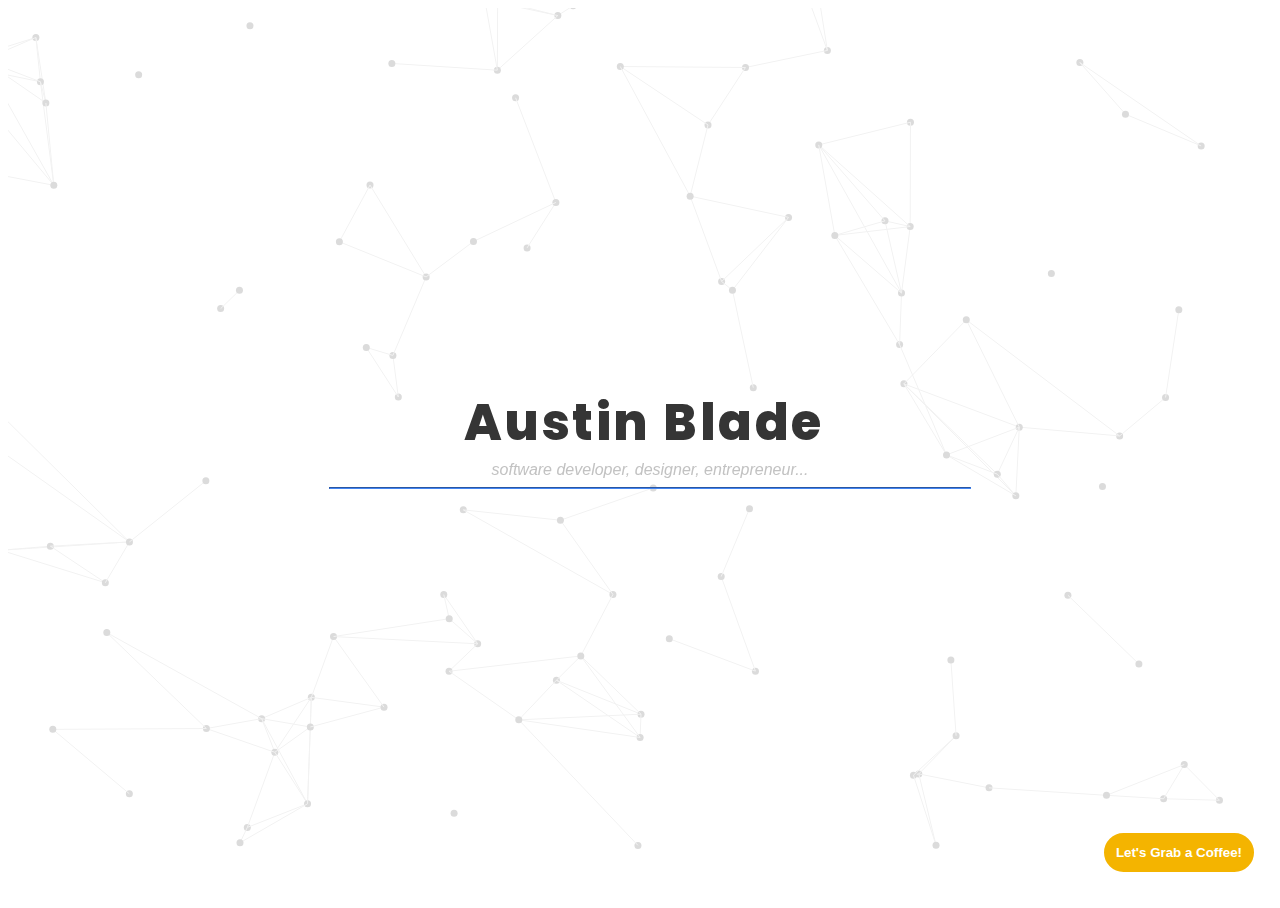
<file: index.html>
<!doctype html>
<html lang="en" class="no-js">
<head>
  <base target="_blank">
  <meta charset="UTF-8" />
  <title>Austin Blade Software Developer</title>
  <link rel="shortcut icon" type="image/png" href="assets/favicon.png">
  <link href="https://fonts.googleapis.com/css?family=Poppins:300,800" rel="stylesheet">
  <meta name="viewport" content="width=device-width, initial-scale=1.0">
  <link rel="stylesheet" href="css/navstyle.css" />
  <link rel="stylesheet" href="css/style.css" />
  <link rel="stylesheet" href="https://use.fontawesome.com/releases/v5.2.0/css/all.css" integrity="sha384-hWVjflwFxL6sNzntih27bfxkr27PmbbK/iSvJ+a4+0owXq79v+lsFkW54bOGbiDQ" crossorigin="anonymous" type="text/css">
</head>

<body>

<!-- <nav role="navigation">
    <div id="menuToggle">
      <input type="checkbox" />
      
      <span></span>
      <span></span>
      <span></span>
      
      <ul id="menu">
        <a href="./index.html" target="_self"><li>Home</li></a>
        <a href="./bio.html" target="_self"><li>Bio</li></a>
        <a href="./projects.html" target="_self"><li>Recent Projects</li></a>
      </ul>
    </div>
  </nav> -->

<div id="particles">
  <div id="intro">
      <h2 >Austin Blade&nbsp<a href="AustinBladeResume.pdf" style="color: #0F9D58;"><i class="fas fa-file-alt" style="font-size: .66em;"></i></a></h2>
      <p>software developer, designer, entrepreneur...</p>
        <hr style="width: 50%; background-color: #4285F4; border-color: #4285F4;">
    <a href="https://www.linkedin.com/in/austin-blade" style="color: rgb(53, 53, 53)"><i class="fab fa-linkedin" style="font-size: 2em;"></i></a>
    &nbsp
    <a href="https://github.com/THATBLADEBOY" style="color: rgb(53, 53, 53);"><i class="fab fa-github" style="font-size: 2em;"></i></a>
    &nbsp
    <a href="https://medium.com/@aus10b" style="color: rgb(53, 53, 53);"><i class="fab fa-medium" style="font-size: 2em;"></i></a>

    <div id="mybutton">
    
    <button class="contact-button" type="button" id="trigger"><i class="fas fa-coffee"></i>  Let's Grab a Coffee!</button>
    <div class="modal">
        <div class="modal-content">
            <span class="close-button">&times;</span>
            <h3>Send me a message 😄</h3>
            <form action="https://formspree.io/aus10b@gmail.com" method="POST">
              <input type="text" name="name" placeholder="Your name">
              <input type="email" name="_replyto" placeholder="Your email">
              <br/>
              <textarea name="message" placeholder="Your message"></textarea>
              <input type="submit" class="submit-button" value="Send">
            </form>
        </div>
    </div>
  </div>
  </div>

</div>

<script type="text/javascript" src="js/jquery.particleground.js"></script>
<script type="text/javascript" src="js/demo.js"></script>

</body>

</html>
</file>
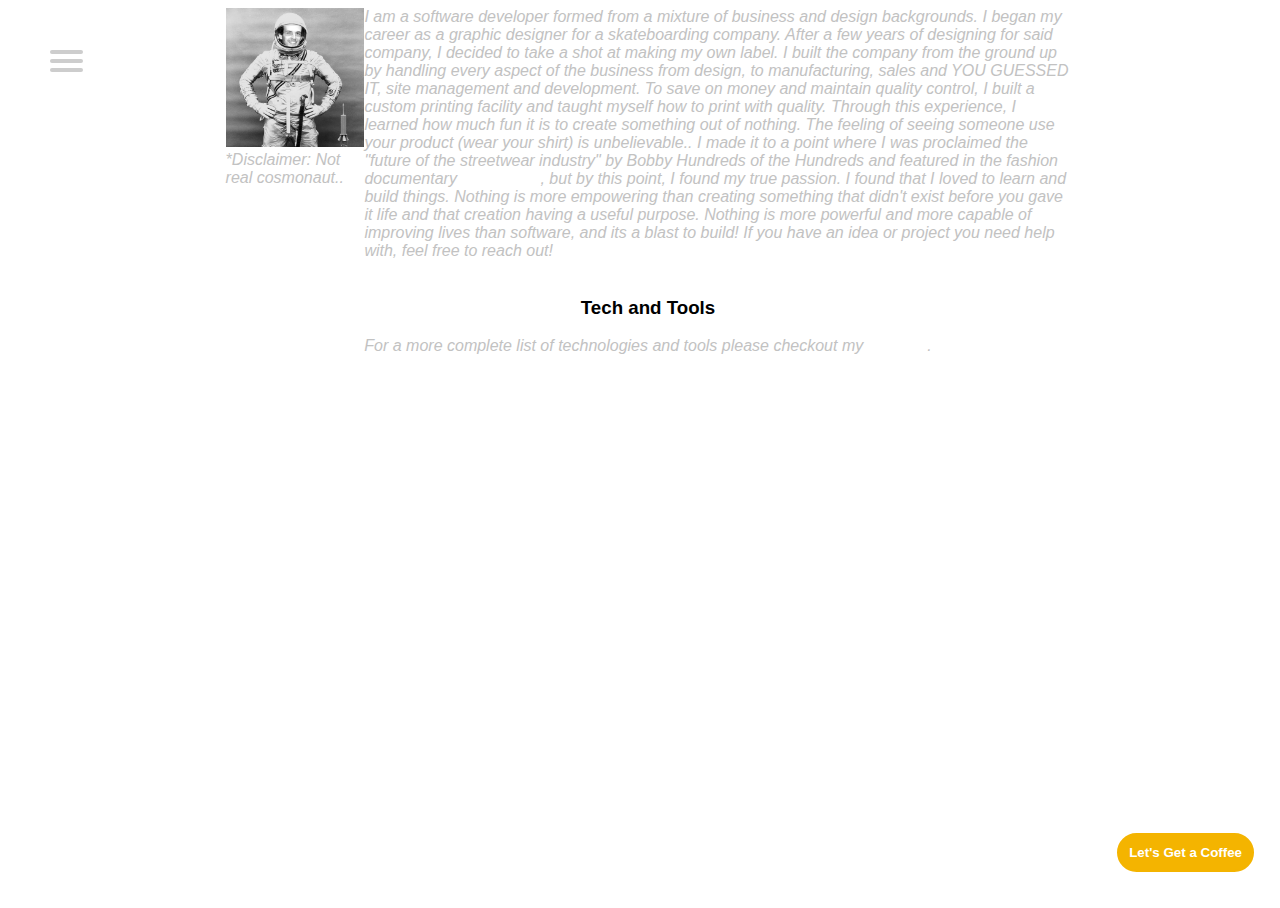
<file: bio.html>
<!doctype html>
<html lang="en" class="no-js">
<head>
  <base target="_blank">
  <meta charset="UTF-8" />
  <title>Austin Blade Software Developer</title>
  <link rel="shortcut icon" type="image/png" href="assets/favicon.png">
  <meta name="viewport" content="width=device-width, initial-scale=1.0">
  <link rel="stylesheet" href="css/navstyle.css" />
  <link rel="stylesheet" href="css/style.css" />
  <link rel="stylesheet" href="css/bio.css" />
  <link rel="stylesheet" href="https://use.fontawesome.com/releases/v5.2.0/css/all.css" integrity="sha384-hWVjflwFxL6sNzntih27bfxkr27PmbbK/iSvJ+a4+0owXq79v+lsFkW54bOGbiDQ" crossorigin="anonymous" type="text/css">  
</head>
<body>

        <nav role="navigation">
                <div id="menuToggle">
                  <input type="checkbox" />
                  
                  <span></span>
                  <span></span>
                  <span></span>
                  
                  <ul id="menu">
                    <a href="./index.html" target="_self"><li>Home</li></a>
                    <a href="./bio.html" target="_self"><li>Bio</li></a>
                    <a href="./projects.html" target="_self"><li>Recent Projects</li></a>
                  </ul>
                </div>
        </nav>



              <div>
                    <div class="bio-page">
                            <div class="bio">
                                    <div class="image-section">  
                                    <img src="./assets/astro.png" alt="Photo of Austin photoshopped into a spacesuit" class="bio-pic">
                                    <p class="image-description">*Disclaimer: Not real cosmonaut..</p>
                                    </div> 
                                    <p class="bio-paragraph">I am a software developer formed from a mixture of business and design backgrounds. I began my career as a graphic designer for a skateboarding company. After a few years of designing for said company, I decided to take a shot at making my own label. I built the company from the ground up by handling every aspect of the business from design, to manufacturing, sales and YOU GUESSED IT, site management and development. To save on money and maintain quality control, I built a custom printing facility and taught myself how to print with quality. Through this experience, I learned how much fun it is to create something out of nothing. The feeling of seeing someone use your product (wear your shirt) is unbelievable.. I made it to a point where I was proclaimed the "future of the streetwear industry" by Bobby Hundreds of the Hundreds and featured in the fashion documentary <a href="https://www.youtube.com/watch?v=YA5EKQSU670" >Built to Fail</a>, but by this point, I found my true passion. I found that I loved to learn and build things. Nothing is more empowering than creating something that didn't exist before you gave it life and that creation having a useful purpose. Nothing is more powerful and more capable of improving lives than software, and its a blast to build! If you have an idea or project you need help with, feel free to reach out!</p> 
                                   
                            </div>
                            <br/>
                            <div class="technologies">
                              <h3 class="teach-header">Tech and Tools</h3>
                              <i class="techicon fab fa-html5" style="font-size: 4em; color: #fff;"></i> 
                              <i class="techicon fab fa-css3" style="font-size: 3.75em; color: #fff;"></i> 
                              <i class="techicon fab fa-js-square" style="font-size: 3.75em; color: #fff;"></i> 
                              <i class="techicon fab fa-git" style="font-size: 3.75em; color: #fff;"></i> 
                              <i class="techicon fab fa-grunt" style="font-size: 3.75em; color: #fff;"></i> 
                              <i class="techicon fab fa-hooli" style="font-size: 3.75em; color: #fff;"></i> 
                              <i class="techicon fab fa-node" style="font-size: 3.75em; color: #fff;"></i> 
                              <i class="techicon fab fa-npm" style="font-size: 3.75em; color: #fff;"></i> 
                              <i class="techicon fab fa-react" style="font-size: 3.75em; color: #fff;"></i> 
                              <i class="techicon fab fa-sketch" style="font-size: 3.75em; color: #fff;"></i>
                            </div>
                            <p class="tech-resume-link">For a more complete list of technologies and tools please checkout my <a href="Austin Blades Resume.pdf">Resume</a>.</p>
                  
                      <div id="mybutton">
                      <button class="contact-button" type="button" id="trigger"><i class="fas fa-envelope"></i> Let's Get a Coffee</button>
                      <div class="modal">
                          <div class="modal-content">
                              <span class="close-button">&times;</span>
                              <h3>Send me a message 😄</h3>
                              <form action="https://formspree.io/aus10b@gmail.com" method="POST">
                                <input type="text" name="name" placeholder="Your name">
                                <input type="email" name="_replyto" placeholder="Your email">
                                <br/>
                                <textarea name="message" placeholder="Your message"></textarea>
                                <input type="submit" class="submit-button" value="Send">
                              </form>
                          </div>
                      </div>
                    </div>
                    </div>
                  </div>
<script type="text/javascript" src="js/demo.js"></script>
</body>
</html>
</file>
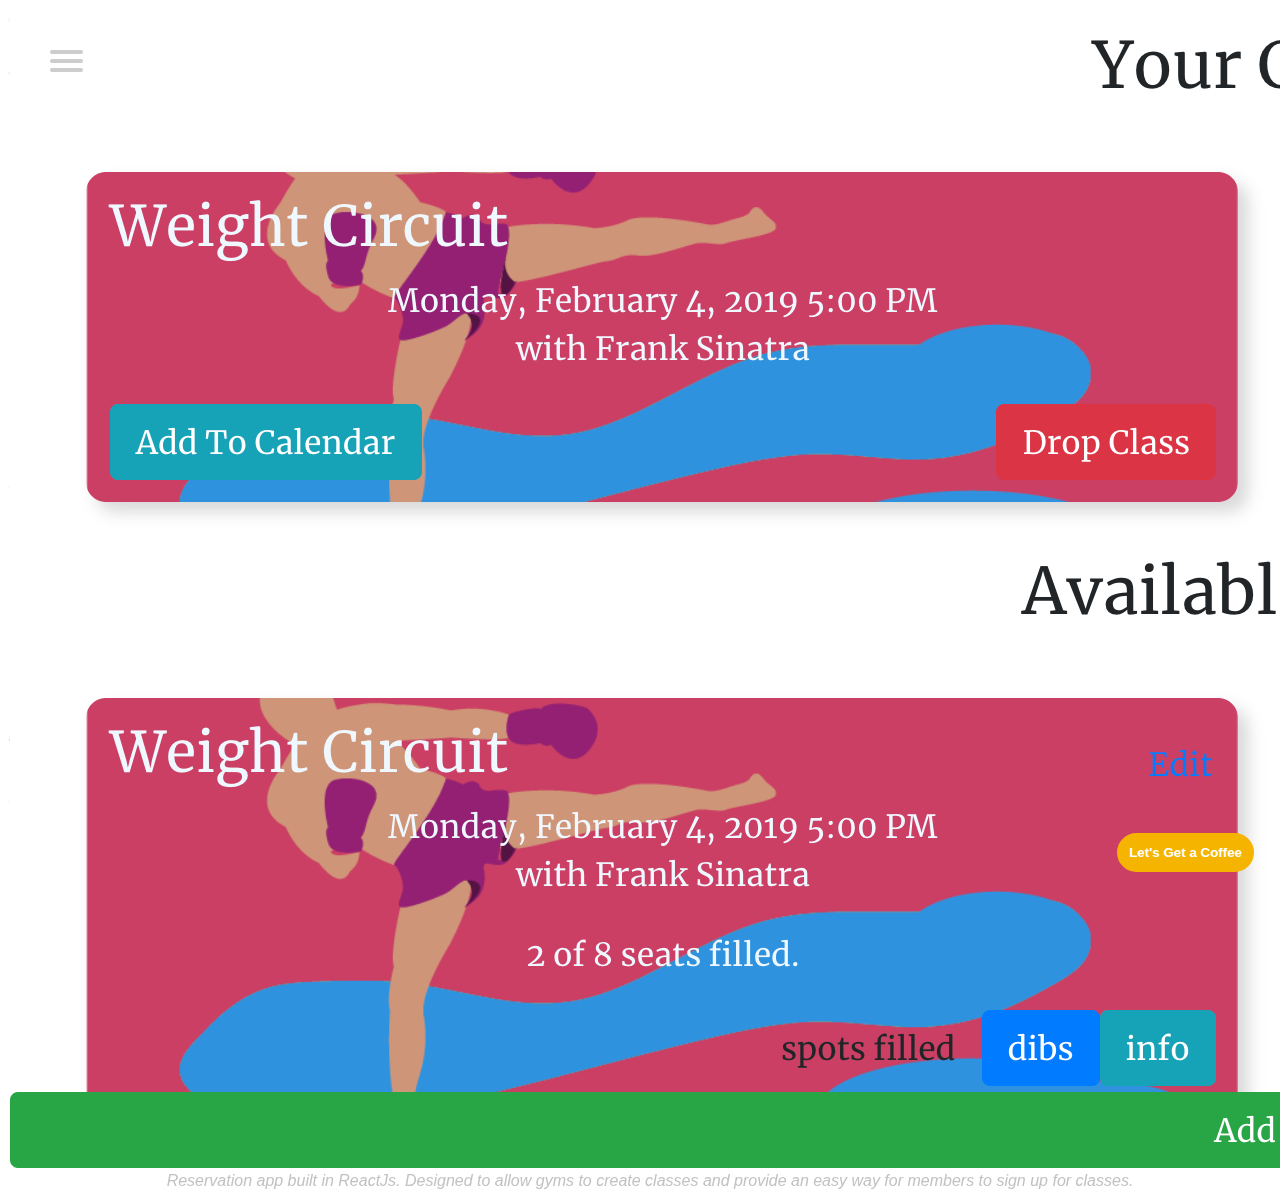
<file: projects.html>
<!doctype html>
<html lang="en" class="no-js">
<head>
  <base target="_blank">
  <meta charset="UTF-8" />
  <title>Austin Blade Software Developer</title>
  <link rel="shortcut icon" type="image/png" href="assets/favicon.png">
  <meta name="viewport" content="width=device-width, initial-scale=1.0">
  <link rel="stylesheet" href="css/navstyle.css" />
  <link rel="stylesheet" href="css/style.css" />
  <link rel="stylesheet" href="https://use.fontawesome.com/releases/v5.2.0/css/all.css" integrity="sha384-hWVjflwFxL6sNzntih27bfxkr27PmbbK/iSvJ+a4+0owXq79v+lsFkW54bOGbiDQ" crossorigin="anonymous" type="text/css">
  <!-- remember, jQuery is completely optional -->
  <!-- <script type='text/javascript' src='js/jquery-1.11.1.min.js'></script> -->
  
  
</head>
<body>

        <nav role="navigation">
                <div id="menuToggle">
                  <input type="checkbox" />
                  
                  <span></span>
                  <span></span>
                  <span></span>
                  
                  <ul id="menu">
                    <a href="./index.html" target="_self"><li>Home</li></a>
                    <a href="./bio.html" target="_self"><li>Bio</li></a>
                    <a href="./projects.html" target="_self"><li>Recent Projects</li></a>
                  </ul>
                </div>
              </nav>

              <div id="particles">
                    <div id="intro">
                            <h3 class="projects-header">I'm working on making this section look pretty. 💅</h3>
                            <p>Until then, you can checkout my <a href="https://github.com/THATBLADEBOY">Github</a>!</p>
                            <div class="project-card">
                            <img class="project-image" src="./assets/Screen Shot 2019-02-15 at 11.33.55 AM.png" alt="dibs app">
                            <p>Reservation app built in ReactJs. Designed to allow gyms to create classes and provide an easy way for members to sign up for classes.</p>
                            </div>
                      <div id="mybutton">
                      <button class="contact-button" type="button" id="trigger"><i class="fas fa-envelope"></i> Let's Get a Coffee</button>
                      <div class="modal">
                          <div class="modal-content">
                              <span class="close-button">&times;</span>
                              <h3>Send me a message 😄</h3>
                              <form action="https://formspree.io/aus10b@gmail.com" method="POST">
                                <input type="text" name="name" placeholder="Your name">
                                <input type="email" name="_replyto" placeholder="Your email">
                                <br/>
                                <textarea name="message" placeholder="Your message"></textarea>
                                <input type="submit" class="submit-button" value="Send">
                              </form>
                          </div>
                      </div>
                    </div>
                    </div>
                  
                  
                    
                  
                  </div>
            
    
              <script type="text/javascript" src="js/jquery.particleground.js"></script>
<script type="text/javascript" src="js/demo.js"></script>
</body>
</html>
</file>
<file: css/navstyle.css>
/*
 * Made by Erik Terwan
 * 24th of November 2015
 * MIT License
 *
 *
 * If you are thinking of using this in
 * production code, beware of the browser
 * prefixes.
 */

 body {
     font-family: 'Roboto', sans-serif;
 }
 a
 {
   text-decoration: none;
   color: #fff;
   
   transition: color 0.3s ease;
 }
 
 a:hover
 {
   color: tomato;
 }
 
 #menuToggle
 {
   display: block;
   position: fixed;
   top: 50px;
   left: 50px;
   
   z-index: 1;
   
   -webkit-user-select: none;
   user-select: none;
 }
 
 #menuToggle input
 {
   display: block;
   width: 40px;
   height: 32px;
   position: absolute;
   top: -7px;
   left: -5px;
   
   cursor: pointer;
   
   opacity: 0; /* hide this */
   z-index: 2; /* and place it over the hamburger */
   
   -webkit-touch-callout: none;
 }
 
 /*
  * Just a quick hamburger
  */
 #menuToggle span
 {
   display: block;
   width: 33px;
   height: 4px;
   margin-bottom: 5px;
   position: relative;
   
   background: #cdcdcd;
   border-radius: 3px;
   
   z-index: 1;
   
   transform-origin: 4px 0px;
   
   transition: transform 0.5s cubic-bezier(0.77,0.2,0.05,1.0),
               background 0.5s cubic-bezier(0.77,0.2,0.05,1.0),
               opacity 0.55s ease;
 }
 
 #menuToggle span:first-child
 {
   transform-origin: 0% 0%;
 }
 
 #menuToggle span:nth-last-child(2)
 {
   transform-origin: 0% 100%;
 }
 
 /* 
  * Transform all the slices of hamburger
  * into a crossmark.
  */
 #menuToggle input:checked ~ span
 {
   opacity: 1;
   transform: rotate(45deg) translate(-2px, -1px);
   background: #998EFC;
 }
 
 /*
  * But let's hide the middle one.
  */
 #menuToggle input:checked ~ span:nth-last-child(3)
 {
   opacity: 0;
   transform: rotate(0deg) scale(0.2, 0.2);
 }
 
 /*
  * Ohyeah and the last one should go the other direction
  */
 #menuToggle input:checked ~ span:nth-last-child(2)
 {
   transform: rotate(-45deg) translate(0, -1px);
 }
 
 /*
  * Make this absolute positioned
  * at the top left of the screen
  */
 #menu
 {
   position: fixed;
   width: 300px;
   height: 100%;
   margin: -100px 0 0 -50px;
   padding: 50px;
   padding-top: 125px;
   list-style-type: none;
   -webkit-font-smoothing: antialiased;
   /* to stop flickering of text in safari */
   
   transform-origin: 0% 0%;
   transform: translate(-100%, 0);
   
   transition: transform 0.5s cubic-bezier(0.77,0.2,0.05,1.0);
 }
 
 #menu li
 {
   padding: 10px 0;
   font-size: 22px;
 }
 
 /*
  * And let's slide it in from the left
  */
 #menuToggle input:checked ~ ul
 {
   transform: none;
 }
</file>
<file: css/style.css>
html, body {
  width: 100%;
  height: 100%;
  
}

body {
  background: rgb(255, 255, 255);
  font-family: 'Poppins', sans-serif;
}

#particles {
  width: 100%;
  height: 100%;
  overflow: hidden;
}

#intro {
  position: absolute;
  left: 0;
  top: 50%;
  padding: 0 10px;
  width: 100%;
  text-align: center;
}
h2 {
  font-family: 'Poppins', sans-serif;
  font-size: 50px;
  font-weight: 800;
  color: rgb(53, 53, 53);
  letter-spacing: 0.05em;
  margin: 0;
}
h1::after {
  content: '';
  width: 80px;
  display: block;
  background: #fff;
  height: 10px;
  margin: 30px auto;
  line-height: 1.1;
}
p {
  margin: 0;
  font-size: 16px;
  font-weight: 100;
  font-family: 'Roboto', sans-serif;
  font-style: italic;
  color: rgb(194, 194, 194);
}
form {
  display: block;
}

.modal {
  position: fixed;
  left: 0;
  top: 0;
  width: 100%;
  height: 100%;
  background-color: rgba(0, 0, 0, 0.5);
  opacity: 0;
  visibility: hidden;
  transform: scale(1.1);
  transition: visibility 0s linear 0.25s, opacity 0.25s 0s, transform 0.25s;
}
.modal-content {
  position: absolute;
  top: 50%;
  left: 50%;
  transform: translate(-50%, -50%);
  background-color: white;
  padding: 1rem 1.5rem;
  width: 60%;
  border-radius: 0.5rem;
}
.close-button {
  float: right;
  width: 1.5rem;
  line-height: 1.5rem;
  text-align: center;
  cursor: pointer;
  border-radius: 0.25rem;
  background-color: lightgray;
}
.close-button:hover {
  background-color: darkgray;
}
.show-modal {
  opacity: 1;
  visibility: visible;
  transform: scale(1.0);
  transition: visibility 0s linear 0s, opacity 0.25s 0s, transform 0.25s;
}

@media only screen and (max-width: 1000px) {
  h1 {
    font-size: 15px;
  }
  .modal-content {
    position: absolute;
    top: 50%;
    left: 50%;
    transform: translate(-50%, -50%);
    background-color: white;
    padding: 1rem 1.5rem;
    width: 100%;
    border-radius: 0.5rem;
  }
}



@media only screen and (max-width: 100px) {
  #intro {
    padding: 0 10px;
  }
  h1 {
    font-size: 15px;
  }
  h1::after {
    height: 6px;
  }
  p {
    font-size: 18px;
  }
  .btn {
    font-size: 16px;
  }
}

@media only screen and (max-width: 100px) {
  h1 {
    font-size: 15px;
  }
  h1::after {
    height: 4px;
  }
}

h1 {
  margin: 0;
  font-family: 'Roboto', sans-serif;
}

.feedback {
  background-color :#4285F4;
  color: white;
  padding: 10px 20px;
  border-radius: 4px;
  border-color: #4285F4;
}

#trigger {
  position: fixed;
  bottom: -4px;
  right: 10px;
  margin-bottom: 2rem;
  margin-right: 1rem;
}

input, textarea {
  border-radius: 15px;
  border: .5px solid #4285F4;
  padding: 10px; 
  margin: .25rem;
  width: 60%;  
}

textarea {
  height: 5rem;
}

.submit-button {
  background-color: #4285F4;
  color: #fff;
}

form {
  margin: 0;
}

h3 {
  font-family: 'Roboto', sans-serif;
}

.contact-button {
  background-color: #F4B400;
  color: #fff;
  font-family: 'Roboto', sans-serif;
  font-weight: bold;
  border-radius: 25px;
  border: 2px solid #F4B400;
  padding: 10px; 
  margin: .25rem;
}
</file>
<file: css/bio.css>
.bio-page {
    display: flex;
    flex-direction: column;
    align-items: center;
}

.bio-pic {
    width: 100%;
}

.bio {
    display: flex;
    /* flex-direction: column; */
    width: 66%; 
}
</file>
